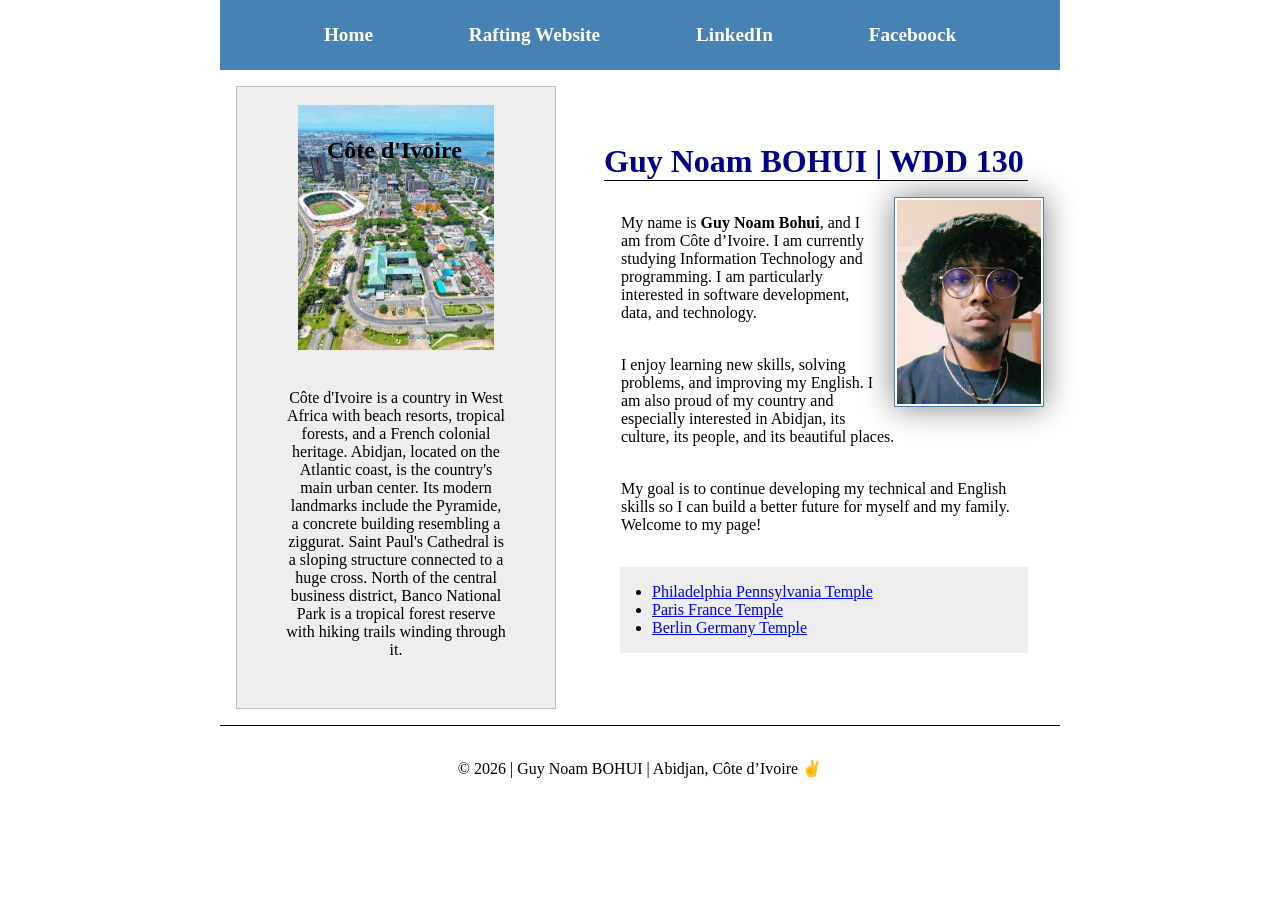
<file: index.html>
<! 19/09/2026>

    <!DOCTYPE html>
    <html lang="en">

    <head>
        <meta charset="UTF-8">
        <meta name="viewport" content="width=device-width, initial-scale=1.0">
        <title>Guy Noam BOHUI | WDD 130</title>

        <meta name="description"
          content="wellcom to Guy Noam BOHUI first Website for BYU-Pathway W02 ! ">
        <meta name="author" content="Guy Noam BOHUI">

        <link rel="stylesheet" href="styles/styles.css">
        <link
          href="https://fonts.googleapis.com/css2?family=Roboto:ital,wght@0,100..900;1,100..900&display=swap"
          rel="stylesheet">


    </head>

    <body>

        <header>
            <nav>
                <a href="#">Home</a>
                <a href="wwr/">Rafting Website</a>
                <a href="https://fr.linkedin.com/"> LinkedIn</a>
                <a href="https://fr.faceboock.com/"> Faceboock</a>
            </nav>
        </header>

        <div class="grid">

            <main>
                <h1>Guy Noam BOHUI | WDD 130</h1>

                <img src="images/profile.jpeg" alt="Portrait of Guy Noam Bohui" width="200">


                <p>
                    My name is <strong>Guy Noam Bohui</strong>, and I am from Côte d’Ivoire.
                    I am currently studying Information Technology and programming.
                    I am particularly interested in software development, data, and technology.
                </p>

                <p>
                    I enjoy learning new skills, solving problems, and improving my English.
                    I am also proud of my country and especially interested in Abidjan,
                    its culture, its people, and its beautiful places.
                </p>

                <p>
                    My goal is to continue developing my technical and English skills
                    so I can build a better future for myself and my family.
                    Welcome to my page!
                </p>

                <div>
                    <ul class="box indent">
                        <li><a href="https://www.churchofjesuschrist.org/temples/details/philadelphia-pennsylvania-temple"
                              target="_blank" rel="noopener">Philadelphia Pennsylvania Temple</a>
                        </li>
                        <li><a href="https://www.churchofjesuschrist.org/temples/details/paris-france-temple"
                              target="_blank" rel="noopener">Paris France Temple</a></li>
                        <li><a href="https://www.churchofjesuschrist.org/temples/details/berlin-germany-temple"
                              target="_blank" rel="noopener">Berlin Germany Temple</a></li>
                    </ul>
                </div>
            </main>


            <aside class="box">
                <h2> Côte d'Ivoire </h2>

                <img src="images/cotedivoire.jpg" alt="Côte d'Ivoire">

                <p> Côte d'Ivoire is a country in West Africa with beach resorts, tropical forests,
                    and
                    a
                    French
                    colonial heritage. Abidjan, located on the Atlantic coast, is the country's main
                    urban
                    center. Its
                    modern landmarks include the Pyramide, a concrete building resembling a
                    ziggurat.
                    Saint
                    Paul's
                    Cathedral is a sloping structure connected to a huge cross. North of the central
                    business district,
                    Banco National Park is a tropical forest reserve with hiking trails winding
                    through
                    it.
                </p>

            </aside>

        </div>

        <footer>
            <p> &copy; 2026 | Guy Noam BOHUI | Abidjan, Côte d’Ivoire ✌️</p>
        </footer>

    </body>

    </html>
</file>
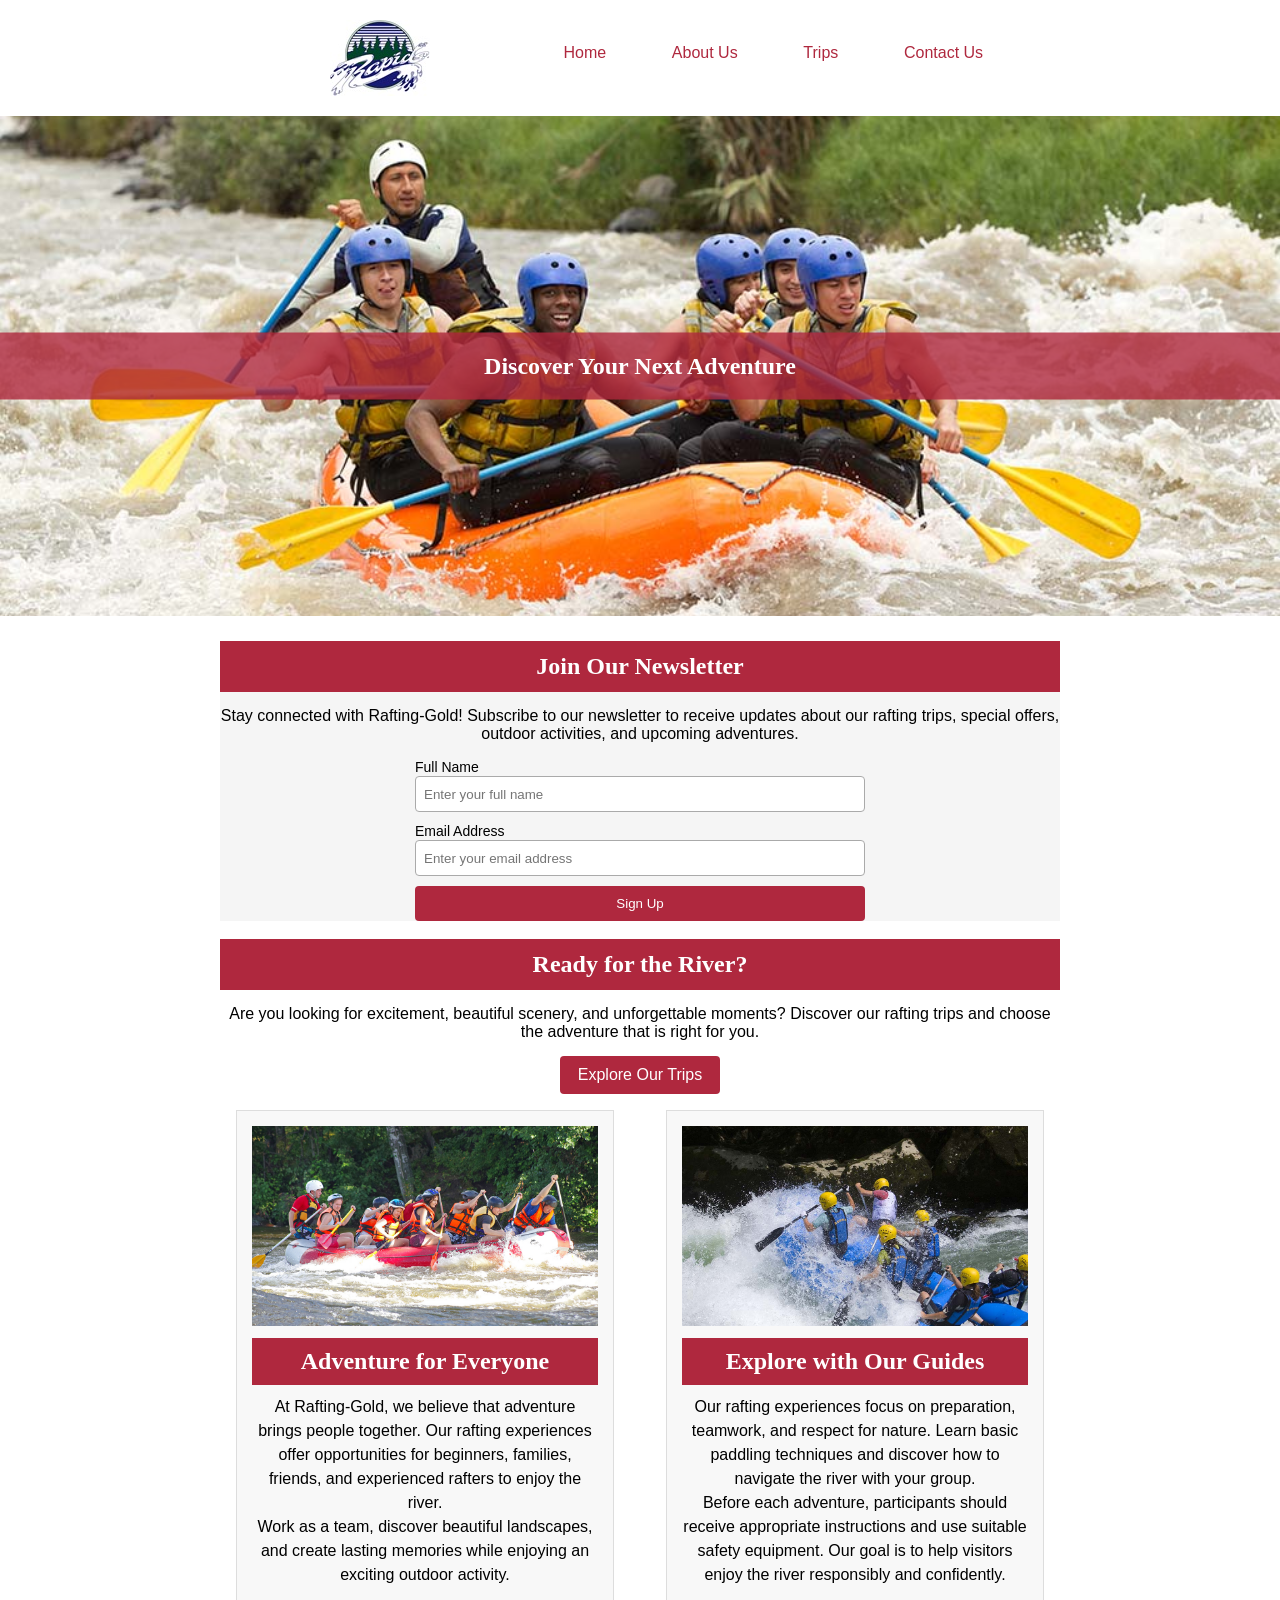
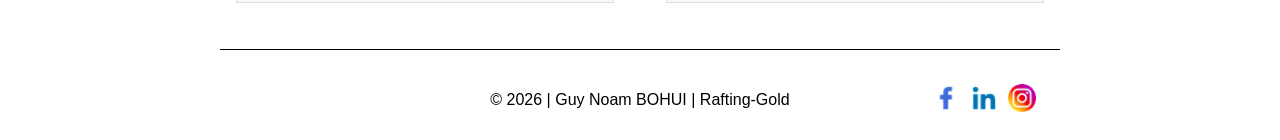
<file: wwr/index.html>
<!DOCTYPE html>
<html lang="en">
<head>
    <meta charset="UTF-8">
    <meta name="viewport" content="width=device-width, initial-scale=1.0">
    <meta name="description" content="Discover exciting whitewater rafting adventures with Rafting-Gold. Explore our trips, enjoy nature, and plan your next river adventure.">
    <meta name="author" content="Guy-Noam BOHUI">
    <title>Home | Rafting-Gold</title>
    <link rel="stylesheet" href="styles/rafting.css">
</head>

<body>
    <header>
        <img src="images/z-rapids-trees.jpg" alt="Rafting-Gold Logo">

        <nav>
            <ul>
                <li><a href="index.html">Home</a></li>
                <li><a href="about.html">About Us</a></li>
                <li><a href="trips.html">Trips</a></li>
                <li><a href="contact.html">Contact Us</a></li>
            </ul>
        </nav>
    </header>

    <main>
        
        <section class="home-hero">
            <img
                src="images/rafting60_1024.jpg"
                alt="Rafters navigating a river surrounded by nature">

            <h1>Discover Your Next Adventure</h1>
        </section>

        
        <section class="home-newsletter">
            <h2>Join Our Newsletter</h2>

            <p>
                Stay connected with Rafting-Gold! Subscribe to our
                newsletter to receive updates about our rafting trips,
                special offers, outdoor activities, and upcoming adventures.
            </p>

            <form action="#" method="get">
                <div class="form-field">
                    <label for="visitor-name">Full Name</label>
                    <input type="text"
                           id="visitor-name"
                           name="name"
                           placeholder="Enter your full name"
                           required>
                </div>

                <div class="form-field">
                    <label for="visitor-email">Email Address</label>
                    <input type="email"
                           id="visitor-email"
                           name="email"
                           placeholder="Enter your email address"
                           required>
                </div>

                <button type="submit">Sign Up</button>
            </form>
        </section>
        <br>
        
        <section class="home-cta">
            <h2>Ready for the River?</h2>

            <p>
                Are you looking for excitement, beautiful scenery,
                and unforgettable moments? Discover our rafting trips
                and choose the adventure that is right for you.
            </p>

            <a href="trips.html" class="cta-button">
                Explore Our Trips
            </a>
        </section>

        
        <section class="home-grid">

            
            <article class="home-card">
                <img src="images/rafting2.jpg"
                     alt="A rafting team paddling together on the river">

                <div class="home-card-content">
                    <h2>Adventure for Everyone</h2>

                    <p>
                        At Rafting-Gold, we believe that adventure
                        brings people together. Our rafting experiences
                        offer opportunities for beginners, families,
                        friends, and experienced rafters to enjoy the river.
                    </p>

                    <p>
                        Work as a team, discover beautiful landscapes,
                        and create lasting memories while enjoying
                        an exciting outdoor activity.
                    </p>
                </div>
            </article>

            
            <article class="home-card">
                <img src="images/rafting3.jpg"
                     alt="A rafting guide helping participants on the river">

                <div class="home-card-content">
                    <h2>Explore with Our Guides</h2>

                    <p>
                        Our rafting experiences focus on preparation,
                        teamwork, and respect for nature. Learn basic
                        paddling techniques and discover how to navigate
                        the river with your group.
                    </p>

                    <p>
                        Before each adventure, participants should
                        receive appropriate instructions and use suitable
                        safety equipment. Our goal is to help visitors
                        enjoy the river responsibly and confidently.
                    </p>
                </div>
            </article>

        </section>
    </main>

   
    <footer>
        <p>&copy; 2026 | Guy Noam BOHUI | Rafting-Gold</p>

        <nav class="socialmedia">
            <a href="https://facebook.com">
                <img src="images/facebook_3128304.png"
                     alt="Facebook Icon">
            </a>

            <a href="https://linkedin.com">
                <img src="images/linkedin_3128329.png"
                     alt="LinkedIn Icon">
            </a>

            <a href="https://instagram.com">
                <img src="images/social_15707749.png"
                     alt="Instagram Icon">
            </a>
        </nav>
    </footer>
</body>
</html>
</file>
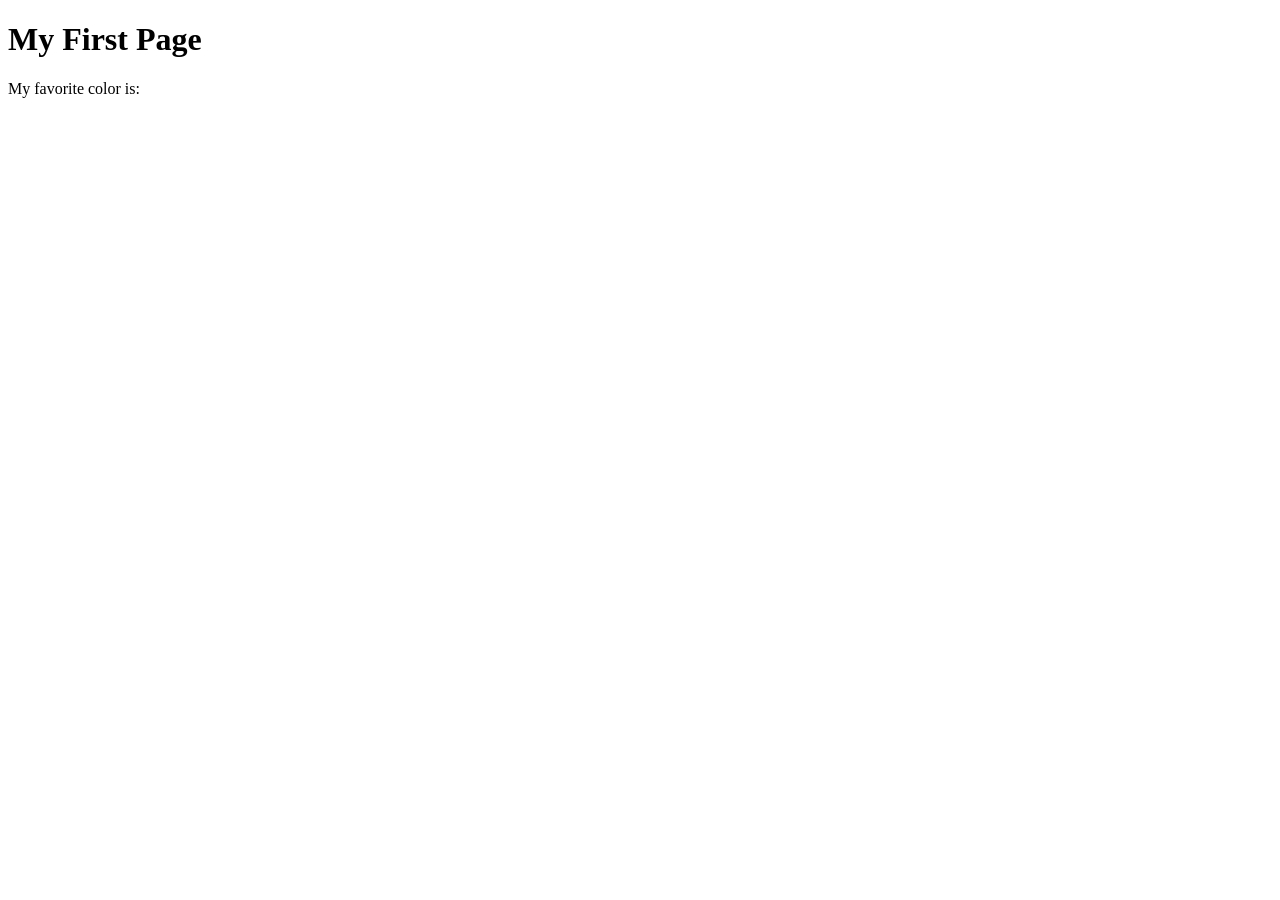
<file: week01/first-page.html>
<!DOCTYPE html>
<html lang="en">
<head>
    <meta charset="UTF-8">
    <meta name="viewport" content="width=device-width, initial-scale=1.0">
    <title>My First Page</title>
</head>
<body>
    <h1>My First Page</h1>
    <p>My favorite color is: </p>
</body>
</html>
</file>
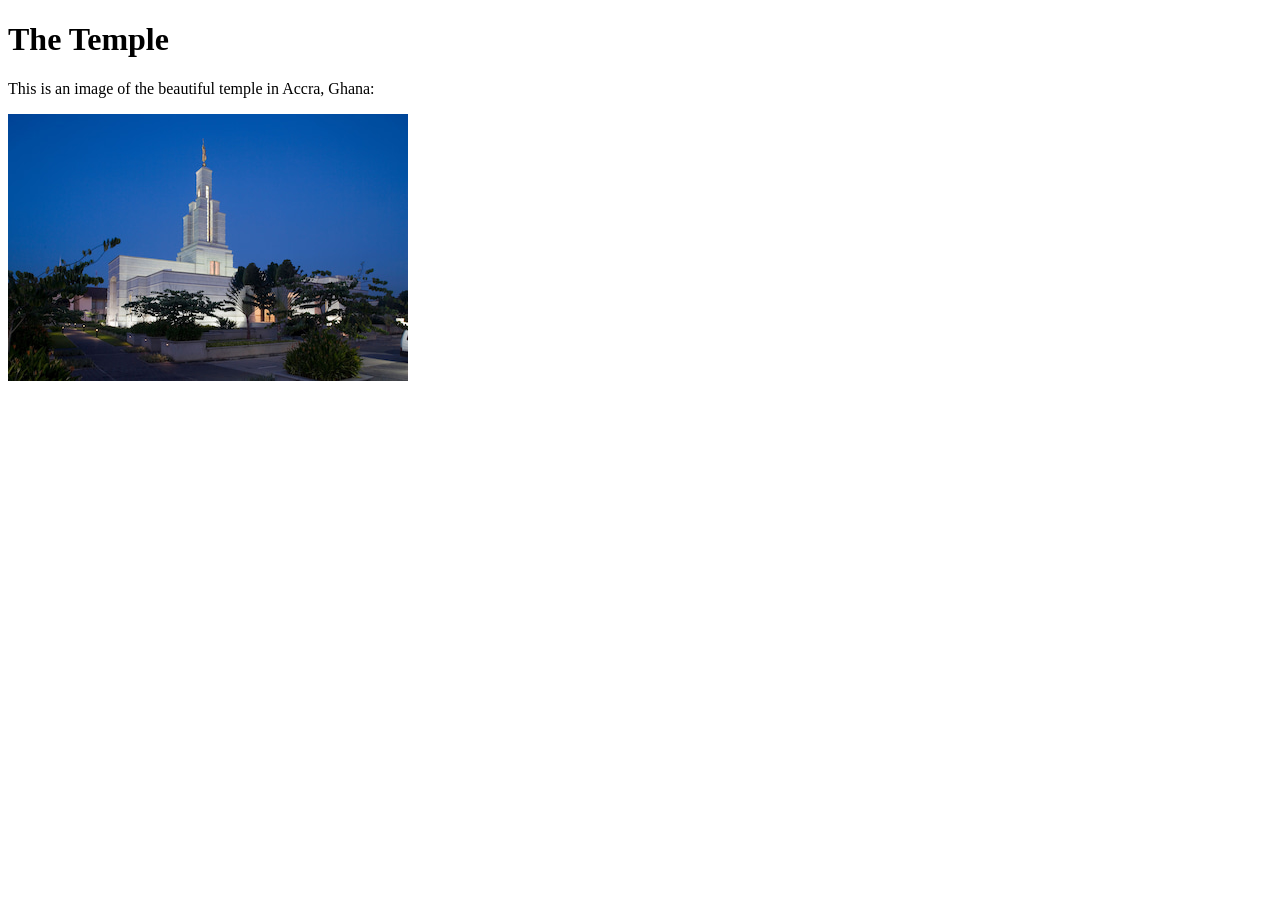
<file: week01/images.html>
<!DOCTYPE html>
<html lang="en">
<head>
    <meta charset="UTF-8">
    <meta name="viewport" content="width=device-width, initial-scale=1.0">
    <title>Temple Image</title>
</head>
<body>
    <h1>The Temple</h1>
    <p>This is an image of the beautiful temple in Accra, Ghana:</p>
    <img src="images/temple-largeee.jpg" alt="The Accra Ghana Temple">
    
</body>
</html>
</file>
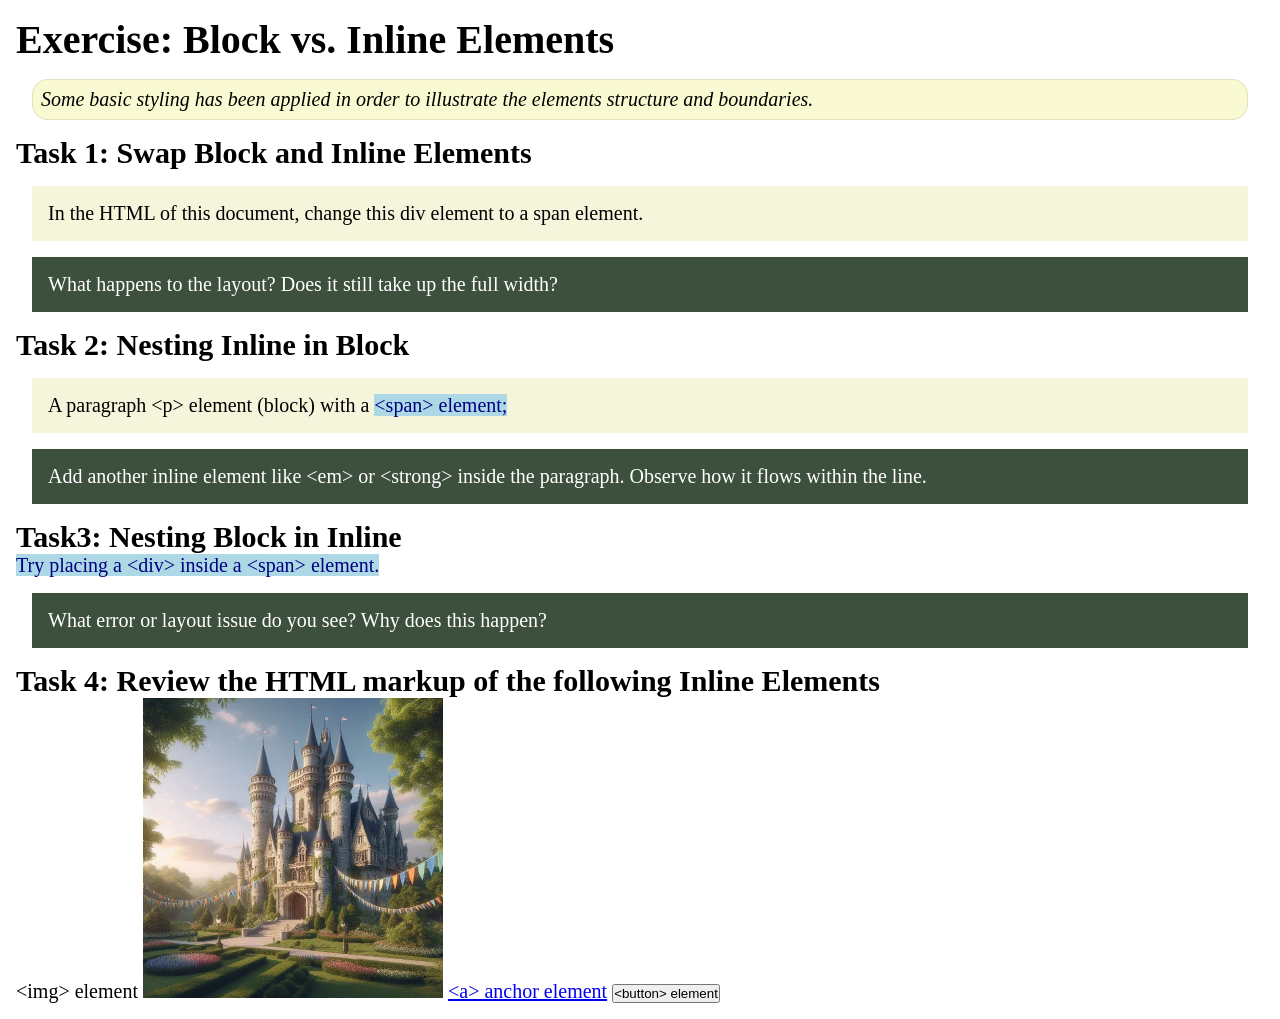
<file: week02/block-vs-inline.html>
<!DOCTYPE html>
<html lang="en">

<head>
    <meta charset="UTF-8">
    <meta name="viewport" content="width=device-width, initial-scale=1.0">
    <title>Exercise: Block vs. Inline Elements</title>
    <link rel="stylesheet" href="styles/block-vs-inline.css">
</head>

<body>
    <main>
        <h1>Exercise: Block vs. Inline Elements</h1>
        <p class="note">Some basic styling has been applied in order to illustrate the elements structure and
            boundaries.</p>

        <h2>Task 1: Swap Block and Inline Elements</h2>
        <div>In the HTML of this document, change this div element to a span element.</div>

        <p class="question">What happens to the layout? Does it still take up the full width?</p>

        <h2>Task 2: Nesting Inline in Block</h2>
        <p>A paragraph &lt;p&gt; element (block) with a <span>&lt;span&gt; element;</span></p>
        <p class="question">Add another inline element like &lt;em&gt; or &lt;strong&gt; inside the paragraph. Observe
            how it flows within the line.</p>

        <h2>Task3: Nesting Block in Inline</h2>
        <span>Try placing a &lt;div&gt; inside a &lt;span&gt; element.</span>
            <p class="question">What error or layout issue do you see? Why does this happen?</p>


            <h2>Task 4: Review the HTML markup of the following Inline Elements</h2>
        &lt;img&gt; element
        <img src="images/castle.webp" alt="placeholder image (images are inline)" width="300" height="300">
        <a href="https://churchofjesuschrist.org">&lt;a&gt; anchor element</a>
        <button type="button">&lt;button&gt; element</button>
    </main>
</body>

</html>
</file>
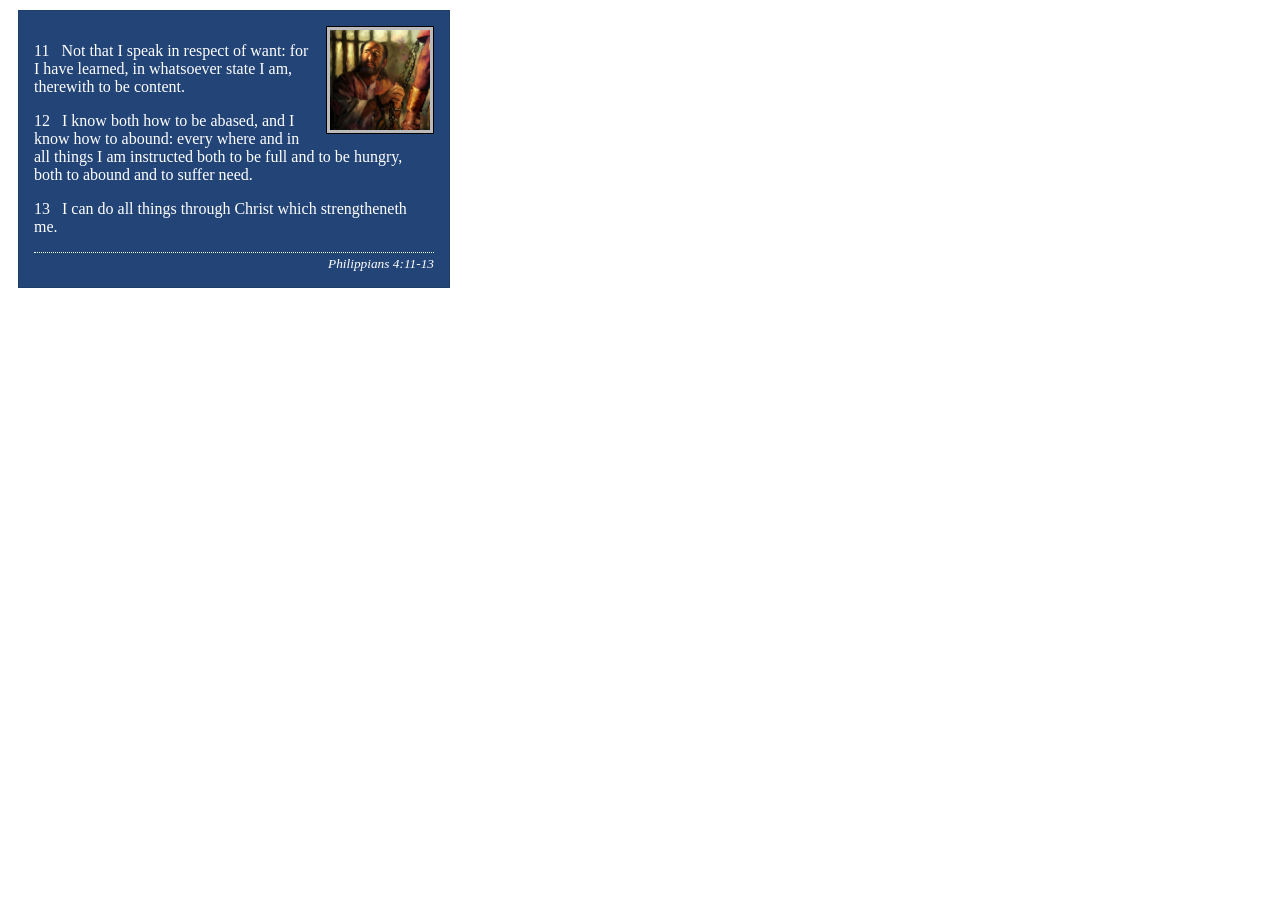
<file: week02/box-model-solution.html>
<!DOCTYPE html>
<html lang="en">
<head>
    <meta charset="UTF-8">
    <meta name="viewport" content="width=device-width, initial-scale=1.0">
    <title>Box Model Activity</title>
    <link rel="stylesheet" href="styles/box-model-solution.css">
</head>
<body>
    <main>
        <div class="callout">
            <img src="images/apostle-paul-imprisoned.webp" alt="Paul the Apostle - Imprisoned in Rome" width="200" height="200">
            <blockquote>
                <p>11 &nbsp; Not that I speak in respect of want: for I have learned, in whatsoever state I am, therewith to be content.</p>
                <p>12 &nbsp; I know both how to be abased, and I know how to abound: every where and in all things I am instructed both to be full and to be hungry, both to abound and to suffer need.</p>
                <p>13 &nbsp; I can do all things through Christ which strengtheneth me.</p>
            </blockquote>
            <cite>Philippians 4:11-13</cite>
        </div>
    </main>
</body>
</html>
</file>
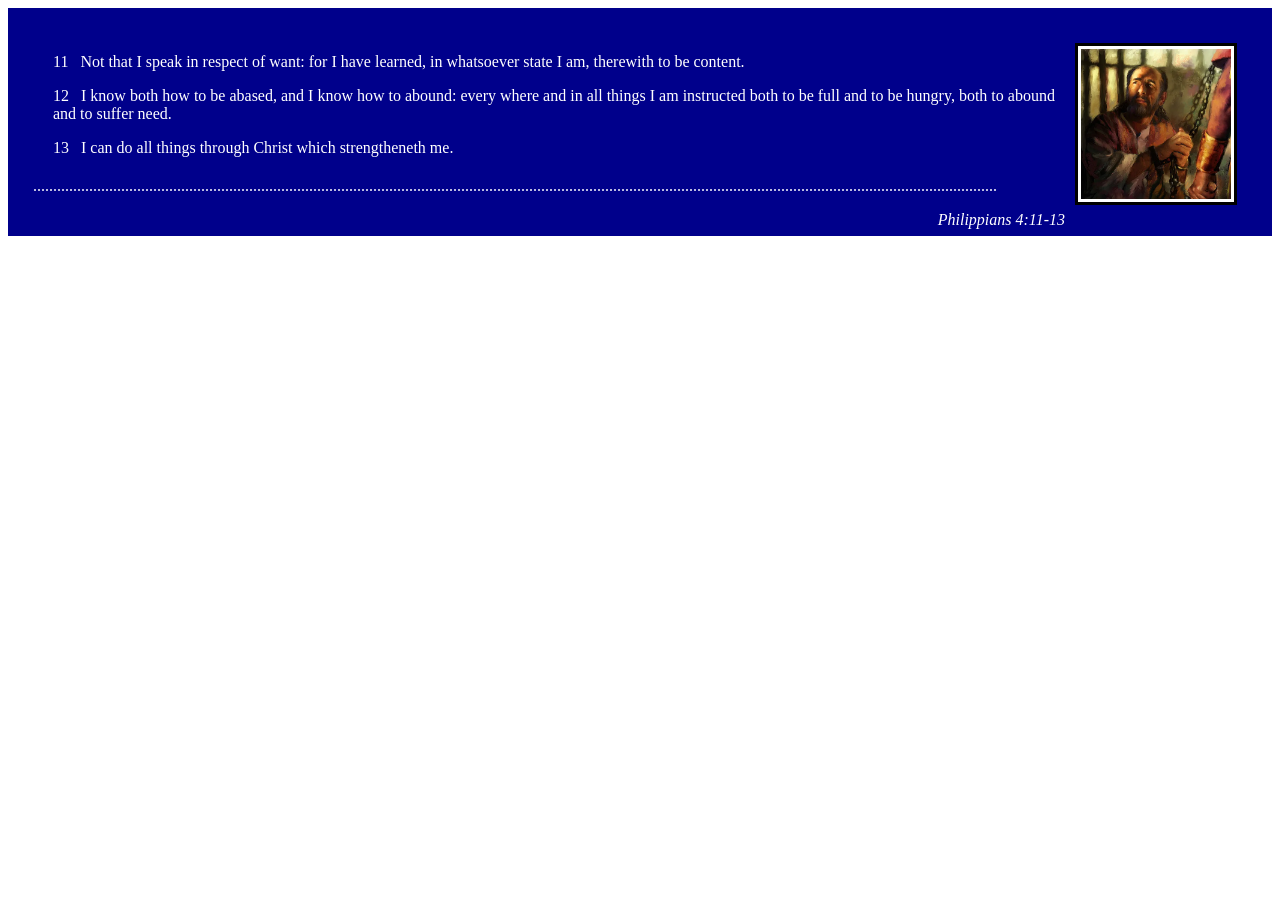
<file: week02/box-model.html>
<!DOCTYPE html>
<html lang="en">

<head>
    <meta charset="UTF-8">
    <meta name="viewport" content="width=device-width, initial-scale=1.0">
    <link rel="stylesheet" href="styles/box-model.css">
    <title>Box Model Activity</title>
</head>

<body>
    <main>
        <div class="callout">
            <img src="images/apostle-paul-imprisoned.webp"
              alt="Paul the Apostle - Imprisoned in Rome" width="200" height="200">
            <blockquote>
                <p>11 &nbsp; Not that I speak in respect of want: for I have learned, in
                    whatsoever
                    state I am, therewith to be content.</p>
                <p>12 &nbsp; I know both how to be abased, and I know how to abound: every
                    where and
                    in all things I am instructed both to be full and to be hungry, both to
                    abound
                    and to suffer need.</p>
                <p>13 &nbsp; I can do all things through Christ which strengtheneth me.</p>
            </blockquote>
            <p>.................................................................................................................................................................................................................................................

            </p>
            <cite>Philippians 4:11-13</cite>
        </div>
    </main>
</body>

</html>
</file>
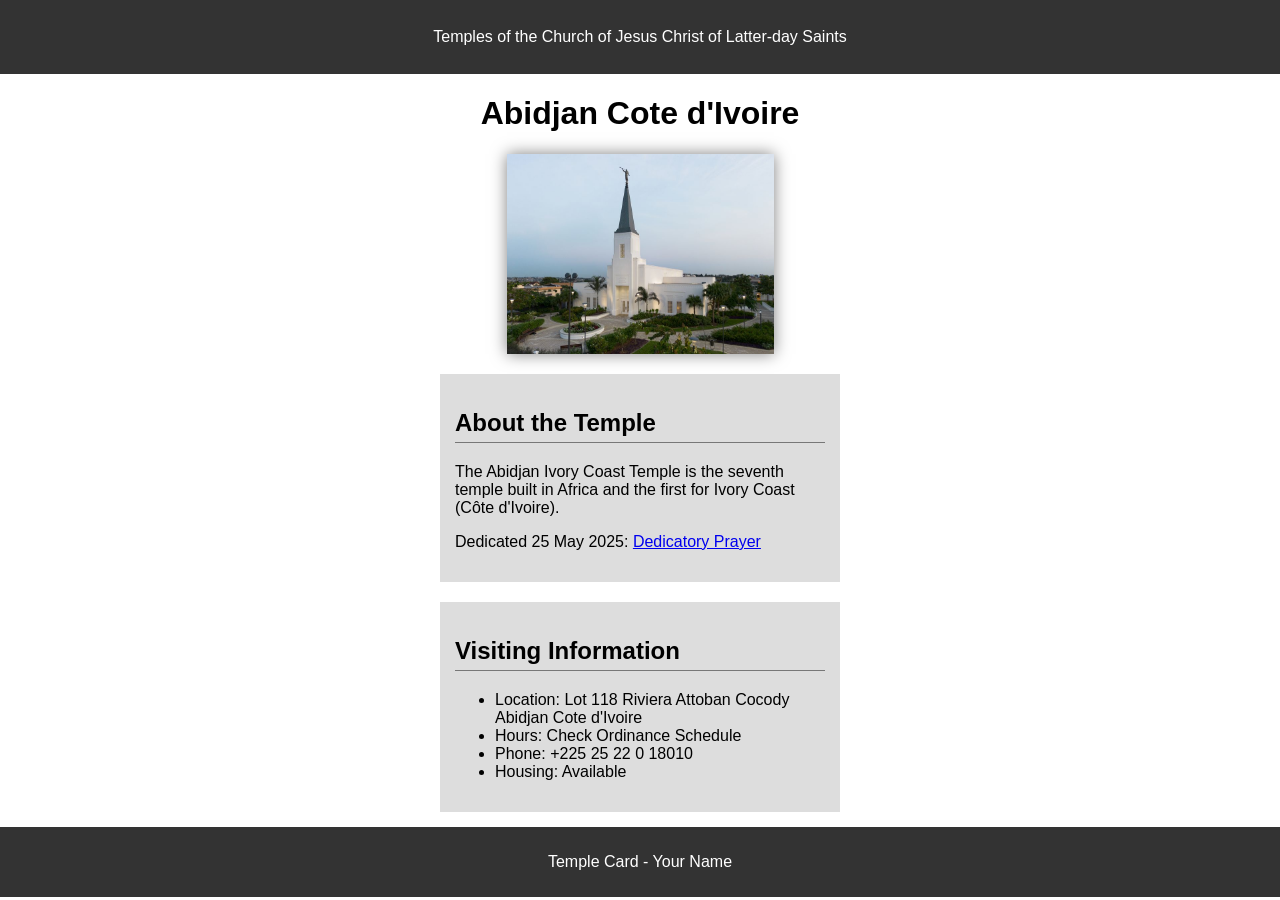
<file: week02/temple.html>
<!DOCTYPE html>
<html lang="en">

<head>
    <meta charset="UTF-8">
    <meta name="viewport" content="width=device-width, initial-scale=1.0">
    <link rel="stylesheet" href="styles/temple.css">
    <title>Temple Card - Abidjan Cote d'Ivoire</title>
</head>

<body>
    <header>
        <p>Temples of the Church of Jesus Christ of Latter-day Saints</p>
    </header>
    <main>
        <h1>Abidjan Cote d'Ivoire</h1>
        <picture>
            <img src="images/abidjan-ivory-coast.jpeg" alt="Abidjan Cote d'Ivoire Temple">
        </picture>
        <section>
            <h2>About the Temple</h2>
            <p>The Abidjan Ivory Coast Temple is the seventh temple built in Africa and the first
                for Ivory Coast (Côte
                d'Ivoire).</p>
            <p>Dedicated 25 May 2025: <a
                  href="https://www.churchofjesuschrist.org/temples/dedicatory-prayer/abidjan-ivory-coast-temple/2025-05-25?lang=eng"
                  target="_blank" rel="noopener noreferrer">Dedicatory Prayer</a></p>
        </section>
        <section>
            <h2>Visiting Information</h2>
            <ul>
                <li>Location: Lot 118 Riviera Attoban Cocody Abidjan Cote d'Ivoire</li>
                <li>Hours: Check Ordinance Schedule</li>
                <li>Phone: +225 25 22 0 18010</li>
                <li>Housing: Available</li>
            </ul>
        </section>
    </main>
    <footer>
        <p>Temple Card - Your Name</p>
    </footer>
</body>

</html>
</file>
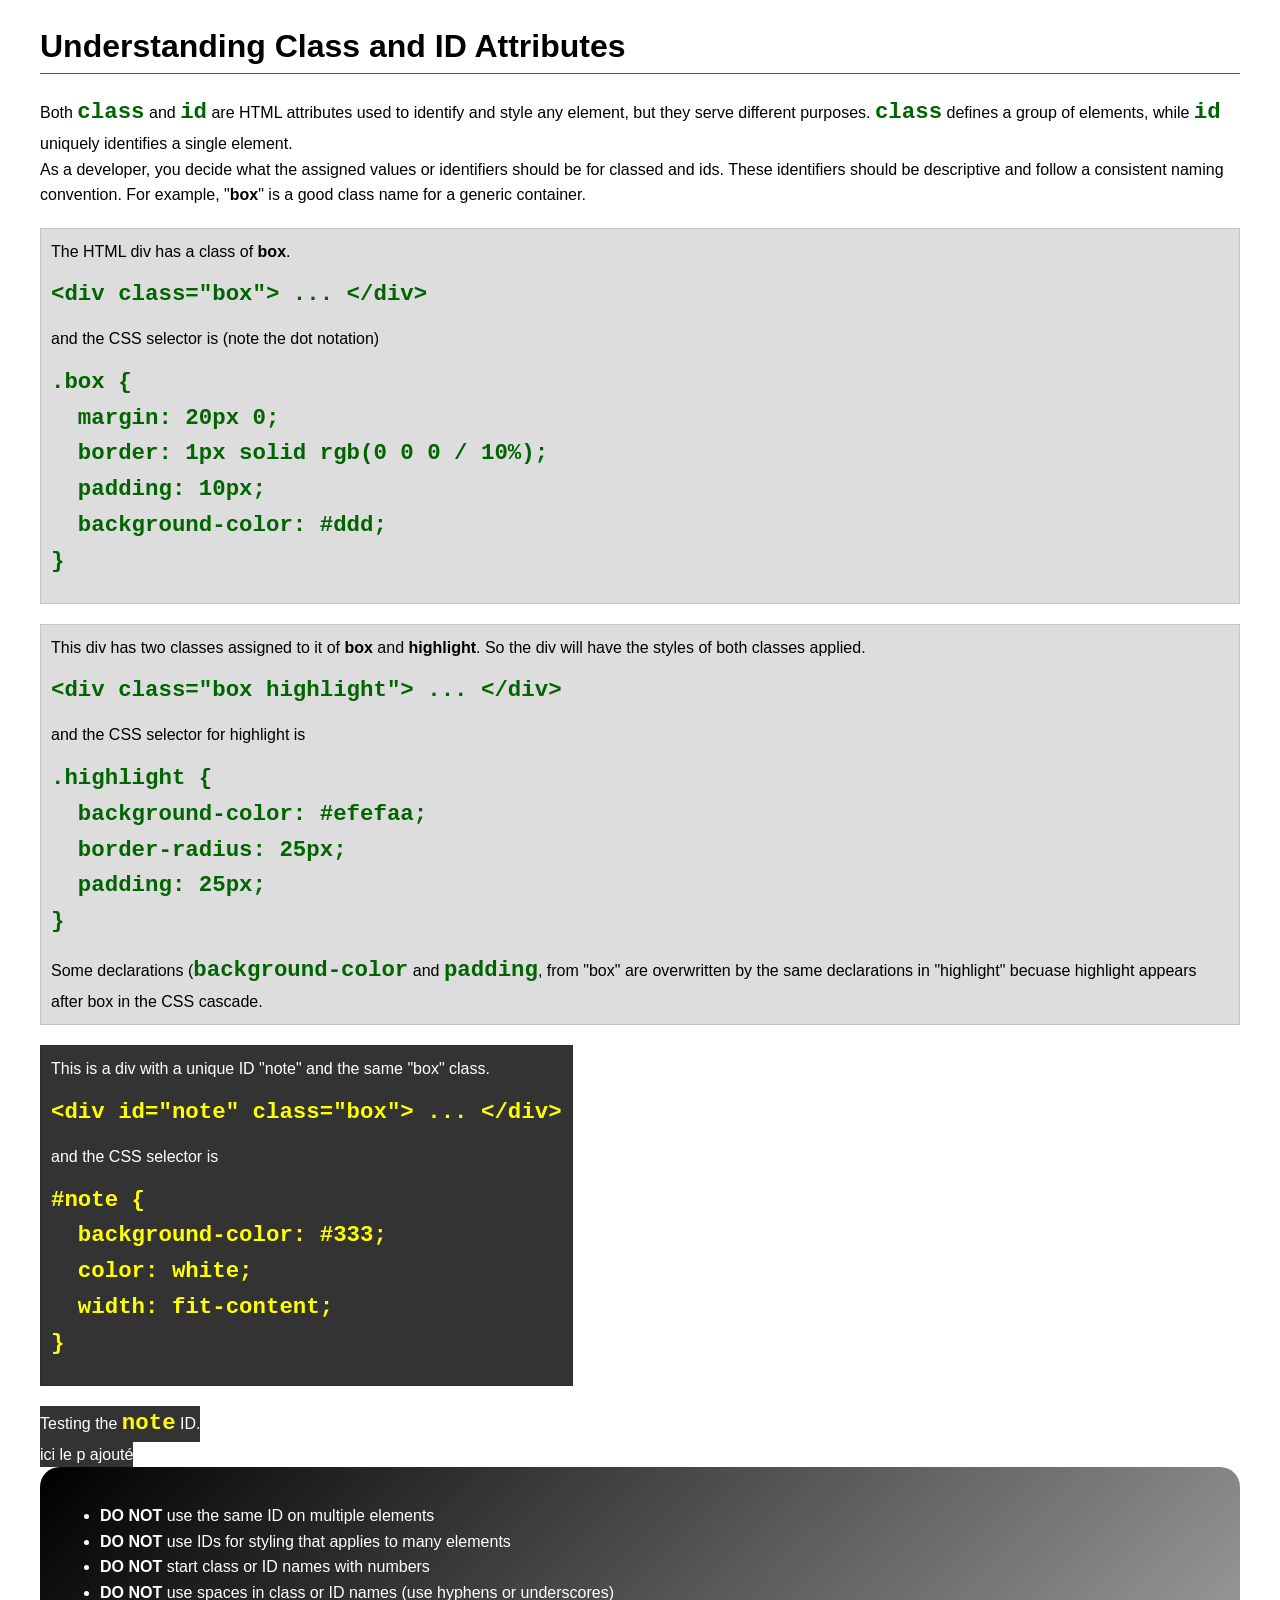
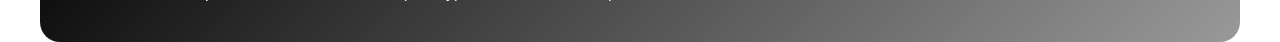
<file: week03/class-and-id.html>
<!DOCTYPE html>
<html lang="en">

<head>
    <meta charset="UTF-8">
    <meta name="viewport" content="width=device-width, initial-scale=1.0">
    <title>Class vs ID Attributes</title>
    <link rel="stylesheet" href="styles/class-and-id.css">
</head>

<body>
    <h1>Understanding Class and ID Attributes</h1>
    <p>Both <code>class</code> and <code>id</code> are HTML attributes used to identify and style any element, but they
        serve different purposes. <code>class</code> defines a group of elements, while <code>id</code> uniquely
        identifies a single element.</p>
    <p>As a developer, you decide what the assigned values or identifiers should be for classed and ids. These
        identifiers should be
        descriptive and follow a consistent naming convention. For example, "<strong>box</strong>" is a good class name
        for a generic container.</p>
    <div class="box">
        <p>The HTML div has a class of <strong>box</strong>.</p>
        <pre><code class="html">&lt;div class="box"&gt; ... &lt;/div&gt;</code></pre>
        and the CSS selector is (note the dot notation)
        <pre><code class="css">.box {
  margin: 20px 0;
  border: 1px solid rgb(0 0 0 / 10%);
  padding: 10px;
  background-color: #ddd; 
}</code></pre>
    </div>

    <div class="box">
        <p>This div has two classes assigned to it of <strong>box</strong> and <strong>highlight</strong>. So the div
            will have the styles of both classes applied.</p>
        <pre><code class="html">&lt;div class="box highlight"&gt; ... &lt;/div&gt;</code></pre>
        and the CSS selector for highlight is
        <pre><code class="css">.highlight {
  background-color: #efefaa;
  border-radius: 25px;
  padding: 25px;
}</code></pre>
<p>Some declarations (<code>background-color</code> and <code>padding</code>, from "box" are overwritten by the same declarations in "highlight" becuase highlight appears after box in the CSS cascade.</p>
    </div>

    <div id="note" class="box">
        <p>This is a div with a unique ID "note" and the same "box" class.</p>
        <pre><code class="html">&lt;div id="note" class="box"&gt; ... &lt;/div&gt;</code></pre>
        and the CSS selector is
        <pre><code class="css">#note {
  background-color: #333;
  color: white;
  width: fit-content;
}</code></pre>
    </div>

    <div id="note">
        <p>Testing the <code>note</code> ID.</p>
    </div>

    <div id="note">
        <p> ici le p ajouté </p>
    </div>
    <section id="best-practice">
        <ul>
            <li><strong>DO NOT</strong> use the same ID on multiple elements</li>
            <li><strong>DO NOT</strong> use IDs for styling that applies to many elements</li>
            <li><strong>DO NOT</strong> start class or ID names with numbers</li>
            <li><strong>DO NOT</strong> use spaces in class or ID names (use hyphens or underscores)</li>
        </ul>
    </section>




</body>

</html>
</file>
<file: styles/styles.css>
:root {

    --height-standard: auto;
    --text-align-standard: center;
}

* {
    margin: 0;
    padding: 0;
    box-sizing: border-box;
}

body {

    font-size: 16px;

}

nav {
    background-color: darkblue;
    padding: 10px;
}

nav a {
    display: block;
    padding: 0.5rem;
    text-decoration: none;
    font-size: 1.2rem;
    font-weight: 700;
    color: #fff;
}

h1 {
    color: darkblue;
    margin: 1rem;
}

img {
    width: 150px;
    height: var(--height-standard);
    border: 1px solid black;
    padding: 2px;
    box-shadow: 0 0 30px gray;
}

main {
    max-width: 840px;
}

aside {
    width: 20rem;
    margin: 1rem;
    border: 1px solid rgb(0 0 0 / 0.2);
    padding: 1rem;
    background-color: #eee;
    color: #333;
    text-align: var(--text-align-standard);
    position: relative;
}

aside img {
    width: 200px;
    height: var(--height-standard);
    border: none;
    box-shadow: none;
}

aside h2 {
    position: absolute;
    top: 50px;
    left: 90px;

}

main img {
    width: 150px;
    height: var(--height-standard);
    border: 1px solid steelblue;
    padding: 2px;
    box-shadow: 0 0 30px gray;
    float: right;
    margin: 0 0 1rem 1rem;

}

p {
    padding: 1px;
    margin: 2rem;
}

footer {
    margin-top: 15px;
    border-top: 1px solid #000;
    text-align: var(--text-align-standard);
}

.box {

    margin: 1rem;
    border: 1px solid rgba (0, 0, 0, .1);
    padding: 1rem;
    background-color: #eee;
    color: #000;
}

.indent {
    margin-left: 2rem;
    padding-left: 2rem;
}

header,
.grid,
footer {
    max-width: 840px;
    margin: 0 auto;

}

.grid {
    display: grid;
    align-items: center;
}

main {
    grid-column: 2/3;
    margin: 1rem;
}

aside {
    width: 20rem;
    position: relative;
    grid-column: 1/2;
    grid-row: 1/2;
}

nav {
    background-color: steelblue;
    padding: 1rem;
    display: flex;
    justify-content: space-evenly;
    align-items: center;
}

h1 {
    border-bottom: 1px solid black;
}
</file>
<file: wwr/styles/rafting.css>
:root {
    --primary-color: #fff;
    --accent1-color: #af283e;
    --accent2-color: #e9c46a;
    --heading-font: "Times New Roman", "Georgia", serif;
    --body-font: Arial, Helvetica, sans-serif;
}

* {
    margin: 0;
    padding: 0;
    box-sizing: border-box;
}

body {
    font-family: var(--body-font);
}

header,
main,
footer {
    width: 840px;
    margin: 0 auto;
}

nav,
article {
    margin: 16px;
    padding: 8px;
    text-align: justify;
}

h1,
h2 {
    font-family: var(--heading-font);
}

.socialmedia a,
header nav a {
    text-decoration: none;
}


/* HEADER AND NAVIGATION */

header {
    display: grid;
    grid-template-columns: 1fr 2fr;
    background-color: var(--primary-color);
    color: var(--accent2-color);
    padding: 20px;
}

header nav ul {
    display: flex;
    justify-content: space-around;
    align-items: center;
    list-style: none;
}

header img {
    margin-left: 90px;
}

header nav a {
    color: var(--accent1-color);
}

header nav a:hover {
    color: var(--accent2-color);
}


/* ABOUT US PAGE */

.hero {
    position: relative;
}

.hero > img {
    display: block;
    width: 100%;
    height: auto;
}

.hero h1 {
    position: absolute;
    top: 20px;
    left: 0;
    width: 100%;
    padding: 16px;
    text-align: center;
    opacity: 0.7;
    background-color: var(--accent1-color);
    color: var(--primary-color);
}

.hero article {
    position: absolute;
    bottom: 20px;
    background-color: rgba(0, 0, 0, 0.5);
    color: var(--primary-color);
}

.hero article img {
    float: right;
    width: 200px;
    border: 1px solid var(--accent1-color);
    margin: 10px;
    padding: 5px;
}

.history {
    display: grid;
    grid-template-columns: 1fr 1fr 1fr;
    text-align: justify;
    margin-top: 15px;
}

.history p {
    text-align: justify;
    margin: 15px;
}

.history h2 {
    grid-column: 1 / 4;
    font-size: 26px;
    font-weight: normal;
    margin: 0 0 4px;
    margin-bottom: 15px;
    padding: 12px;
    background-color: var(--accent1-color);
    color: var(--primary-color);
    text-align: center;
}

.history img {
    width: 100%;
    height: auto;
    margin-top: 15px;
}

.adventure {
    display: grid;
    grid-template-columns: 1fr 1fr 1fr 1fr 1fr;
    align-items: center;
}

.adventure h2 {
    grid-column: 1 / 6;
    font-size: 26px;
    font-weight: normal;
    margin: 0 0 4px;
    margin-bottom: 15px;
    padding: 12px;
    background-color: var(--accent1-color);
    color: var(--primary-color);
    text-align: center;
}

.adventure figure img {
    width: 100%;
    padding: 10px;
}

figcaption {
    text-align: center;
}


/* HOME PAGE */

.home-page {
    width: 100%;
    max-width: none;
}

.home-hero {
    position: relative;
    width: 100vw;
    margin: 0 0 25px;
    padding: 0;
    left: 50%;
    transform: translateX(-50%);
}

.home-hero > img {
    display: block;
    width: 100%;
    height: 500px;
    object-fit: cover;
}

.home-hero h1 {
    position: absolute;
    top: 50%;
    left: 0;
    transform: translateY(-50%);
    width: 100%;
    margin: 0;
    padding: 20px;
    text-align: center;
    background-color: rgba(175, 40, 62, 0.8);
    color: var(--primary-color);
}

.home-page > section:not(.home-hero) {
    width: 100%;
    max-width: 840px;
    margin: 25px auto;
    padding: 15px;
}

.home-newsletter {
    text-align: center;
    background-color: #f5f5f5;
}

.home-newsletter h2,
.home-cta h2 {
    margin-bottom: 15px;
    padding: 12px;
    background-color: var(--accent1-color);
    color: var(--primary-color);
    text-align: center;
}

.home-newsletter p {
    margin-bottom: 15px;
}

.home-newsletter form {
    display: flex;
    flex-direction: column;
    gap: 10px;
    max-width: 450px;
    margin: 0 auto;
    text-align: left;
}

.home-newsletter label {
    font-size: 14px;
}

.home-newsletter input {
    width: 100%;
    min-height: 36px;
    padding: 8px;
    border: 1px solid #aaa;
    border-radius: 4px;
}

.home-newsletter button,
.home-cta a {
    display: inline-block;
    padding: 10px 18px;
    border: none;
    border-radius: 4px;
    background-color: var(--accent1-color);
    color: var(--primary-color);
    text-decoration: none;
    text-align: center;
    cursor: pointer;
}

.home-newsletter button:hover,
.home-cta a:hover {
    background-color: #861d30;
}

.home-cta {
    text-align: center;
}

.home-cta p {
    margin: 15px 0;
}

.home-grid {
    display: grid;
    grid-template-columns: 1fr 1fr;
    gap: 20px;
}

.home-card {
    padding: 15px;
    border: 1px solid #ddd;
    background-color: #f8f8f8;
    text-align: center;
}

.home-card img {
    display: block;
    width: 100%;
    height: 200px;
    object-fit: cover;
    margin-bottom: 12px;
}

.home-card h2 {
    margin-bottom: 10px;
    padding: 10px;
    background-color: var(--accent1-color);
    color: var(--primary-color);
}

.home-card p {
    line-height: 1.5;
}


/*TRIPS PAGE */

.trips-intro {
    margin: 20px 0;
    text-align: center;
}

.trips-intro h1 {
    margin-bottom: 15px;
    padding: 16px;
    background-color: var(--accent1-color);
    color: var(--primary-color);
}

.trips-intro p {
    margin: 12px 16px;
    line-height: 1.5;
}

.trips-intro a {
    padding: 10px 18px;
    border: none;
    border-radius: 4px;
    background-color: var(--accent1-color);
    color: var(--primary-color);
    text-decoration: none;
    text-align: center;
    cursor: pointer;
}

.trip-grid {
    display: grid;
    grid-template-columns: repeat(3, 1fr);
    gap: 15px;
    margin: 20px 0;
}

.trip-card {
    border: 1px solid #ccc;
    background-color: #f8f8f8;
    text-align: center;
    padding: 20px
}

.trip-card a {
    padding: 10px 18px;
    border: none;
    border-radius: 4px;
    background-color: var(--accent1-color);
    color: var(--primary-color);
    text-decoration: none;
    text-align: center;
    cursor: pointer;
}

.trip-card img {
    display: block;
    width: 100%;
    height: 160px;
    object-fit: cover;
}

.trip-card h2 {
    margin: 10px;
    padding: 10px;
    background-color: var(--accent1-color);
    color: var(--primary-color);
}

.trip-card p {
    margin: 10px;
    line-height: 1.5;
}

.trip-table-section {
    margin: 25px 0;
}

.trip-table-section h2 {
    margin-bottom: 15px;
    padding: 12px;
    background-color: var(--accent1-color);
    color: var(--primary-color);
    text-align: center;
}

.trip-table-section table {
    width: 100%;
    border-collapse: collapse;
}

.trip-table-section th,
.trip-table-section td {
    padding: 10px;
    border: 1px solid #aaa;
    text-align: left;
}

.trip-table-section th {
    background-color: var(--accent1-color);
    color: var(--primary-color);
}

.trip-table-section tr:nth-child(even) {
    background-color: #f2f2f2;
}


/*   CONTACT PAGE */


.contact-information {
    text-align: center;
    margin-bottom: 18px;
}

.contact-information h1 {
    font-size: 26px;
    font-weight: normal;
    margin: 0 0 4px;
    margin-bottom: 15px;
    padding: 12px;
    background-color: var(--accent1-color);
    color: var(--primary-color);
    text-align: center;
}

.contact-information p {
    margin: 3px 0;
    font-size: 15px;
}


.contact-content {
    display: grid;
    grid-template-columns: 1fr 1.15fr;
    gap: 40px;
    align-items: center;
    margin-bottom: 24px;
}


.map {
    width: 100%;
    height: 310px;
}

.map iframe {
    width: 100%;
    height: 100%;
    border: 1px solid #ccc;
}


.contact-form {
    display: flex;
    flex-direction: column;
    gap: 8px;
}

.form-row {
    display: grid;
    grid-template-columns: 75px 1fr;
    align-items: center;
    gap: 8px;
}

.form-row label,
.message-field label {
    font-size: 14px;
}

.form-row input {
    width: 100%;
    height: 34px;
    padding: 7px 10px;
    border: 2px solid #aaa;
    border-radius: 4px;
    font-size: 14px;
}

.form-row input::placeholder {
    color: #aaa;
}

.purpose {
    border: none;
    padding: 0;
    margin: 0;
    display: grid;
    grid-template-columns: 75px 1fr;
    gap: 7px 8px;
    align-items: center;
}

.purpose legend {
    grid-column: 1;
    grid-row: 1 / 4;
    padding: 0;
    font-size: 14px;
}

.purpose label {
    display: flex;
    align-items: center;
    gap: 8px;
    font-size: 14px;
}

.purpose input {
    margin: 0;
    accent-color: #555;
}

.message-field {
    display: flex;
    flex-direction: column;
    gap: 3px;
}

.message-field textarea {
    width: 100%;
    height: 78px;
    padding: 8px;
    border: 2px solid #aaa;
    border-radius: 4px;
    resize: vertical;
    font-family: Arial, Helvetica, sans-serif;
    font-size: 14px;
}

.message-field textarea::placeholder {
    color: #aaa;
}

.newsletter {
    display: flex;
    align-items: center;
    gap: 8px;
}

.newsletter input {
    margin: 0;
    accent-color: #555;
}

.newsletter label {
    font-size: 13px;
}


.contact-form button {
    display: inline-block;
    padding: 10px 18px;
    border: none;
    border-radius: 4px;
    background-color: var(--accent1-color);
    color: var(--primary-color);
    text-decoration: none;
    text-align: center;
    
}

.contact-form button:hover {
    background-color: #ddd;
}

.employee-section {
    background-color: #f5f5f5;
    padding: 8px 20px 18px;
    text-align: center;
}

.employee-section h2 {
    font-size: 23px;
    margin: 0 0 12px;
    font-size: 26px;
    font-weight: normal;
    margin-bottom: 15px;
    padding: 12px;
    background-color: var(--accent1-color);
    color: var(--primary-color);
    text-align: center;
}

.employee-container {
    display: grid;
    grid-template-columns: repeat(3, 1fr);
    gap: 20px;
    max-width: 750px;
    margin: 0 auto;
}

.employee {
    margin: 0;
}

.employee img {
    width: 100px;
    height: 80px;
    object-fit: cover;
    background-color: #e2e2e2;
}

.employee figcaption {
    margin-top: 5px;
    font-size: 14px;
}


/* FOOTER */

footer {
    display: grid;
    grid-template-columns: 1fr 2fr 1fr;
    align-items: center;
    margin-top: 30px;
    border-top: 1px solid #000;
    padding-top: 10px;
}

footer p {
    grid-column: 2;
    text-align: center;
}

footer .socialmedia {
    grid-column: 3;
    display: flex;
    justify-content: flex-end;
    align-items: center;
    gap: 10px;
}

footer .socialmedia img {
    width: 28px;
    height: 28px;
    object-fit: contain;
}

@media screen and (max-width: 840px) {

    header,
    main,
    footer {
        width: 100%;
    }

    header {
        grid-template-columns: 1fr;
        justify-items: center;
    }

    header img {
        margin-left: 0;
    }

    header nav ul {
        flex-wrap: wrap;
        gap: 12px;
    }

    .home-page {
        width: 100%;
    }

    .home-hero {
        width: 100%;
        left: 0;
        transform: none;
    }

    .home-hero > img {
        height: 350px;
    }

    .home-grid {
        grid-template-columns: 1fr;
    }

    .trip-grid {
        grid-template-columns: 1fr;
    }

    .contact-content {
        grid-template-columns: 1fr;
        gap: 20px;
    }

    .history {
        grid-template-columns: 1fr;
    }

    .history h2 {
        grid-column: 1;
    }

    .adventure {
        grid-template-columns: 1fr 1fr;
    }

    .adventure h2 {
        grid-column: 1 / 3;
    }

    footer {
        grid-template-columns: 1fr;
        gap: 12px;
    }

    footer p,
    footer .socialmedia {
        grid-column: 1;
        justify-content: center;
    }
}
</file>
<file: week02/styles/block-vs-inline.css>
* {
    margin: 0;
    padding: 0;
}

body {
    font-size: 20px;
    margin: 1rem;
}

p,
div {
    background-color: beige;
    margin: 1rem;
    padding: 1rem;
}

span {
    color: navy;
    background-color: lightblue;
}

code {
    margin: 0;
    padding: 0;
    color: green;
    font-size: 1.2rem;
}

.note {
    font-style: italic;
    background-color: lightgoldenrodyellow;
    border-radius: 1rem;
    border: 1px solid rgb(0 0 0 / 10%);
    margin: 1rem;
    padding: .5rem;
}

.question {
    background-color: #3d503d;
    color: #fff;
}
</file>
<file: week02/styles/box-model-solution.css>
.callout {
    max-width: 400px;
    margin: 10px;
    border: 1px solid rgba(0, 0, 0, .1);
    padding: 15px;
    background-color: #247;
    color: #fff;
}

.callout img {
    float: right;
    margin: 0 0 10px 15px;
    border: 1px solid #000;
    padding: 3px;
    background-color: #bbb;
    width: 100px;
    height: auto;

}

blockquote {
    margin: 0;
}

cite {
    display: block;
    border-top: 1px dotted #fff;
    padding-top: 3px;
    text-align: right;
    font-size: smaller;
}
</file>
<file: week02/styles/box-model.css>
.callout {
    background-color: darkblue;
    color: white;
    padding: 25px;
    max-width: ;

}

.callout img {
    width: 150px;
    height: auto;
    border: 3px solid black;
    margin: 10px;
    background-color: white;

    padding: 3px;
    float: inline-end;

}

blockquote {
    margin: 20px;
}

cite {
    float: right;
}
</file>
<file: week02/styles/temple.css>
body {
    margin: 0;
    font-family: Arial, sans-serif;
}

main {
    width: 400px;
    margin: 0 auto;
}

h1 {
    text-align: center;
}

img {
    width: 267px;
    display: block;
    margin: 0 auto;
}

section {
    background-color: #ddd;
    padding: 15px;
    margin-top: 20px;
}

header {
    background-color: #333;
    color: white;
    text-align: center;
    padding: 12px;
}

footer {
    background-color: #333;
    color: white;
    text-align: center;
    padding: 10px;
    margin-top: 15px;
}

img {
    width: 267px;
    display: block;
    margin: 0 auto;
    box-shadow: 0 0 15px rgba(0, 0, 0, 0.5);
}

section h2 {
    border-bottom: 1px solid #777;
    padding-bottom: 5px;
}
</file>
<file: week03/styles/class-and-id.css>
body {
    font-family: Arial, sans-serif;
    line-height: 1.6;
    margin: 0;
    padding: 0 40px;
}

h1 {
    border-bottom: 1px solid rgb(0 110 182);
    padding-bottom: 0;
}



p {
    margin: 0;
}

code {
    color: darkgreen;
    font-weight: 700;
    font-size: 1.4rem;
}

/* Class examples - can be reused */

.box {
    margin: 20px 0;
    border: 1px solid rgb(0 0 0 / 10%);
    padding: 10px;
    background-color: #ddd; /* this is shorthand for #dddddd */
}

.highlight {
    background-color: #efefaa;
    border-radius: 25px;
    padding: 25px;
}

/* ID examples - should be unique */

#note {
    background-color: #333;
    color: white;
    width: fit-content;
}

#note code {
    color: yellow;
}

#best-practice {
    background: linear-gradient(135deg, #000 0%, #999 100%);
    color: white;
    border-radius: 20px;
    padding: 20px
}
</file>
